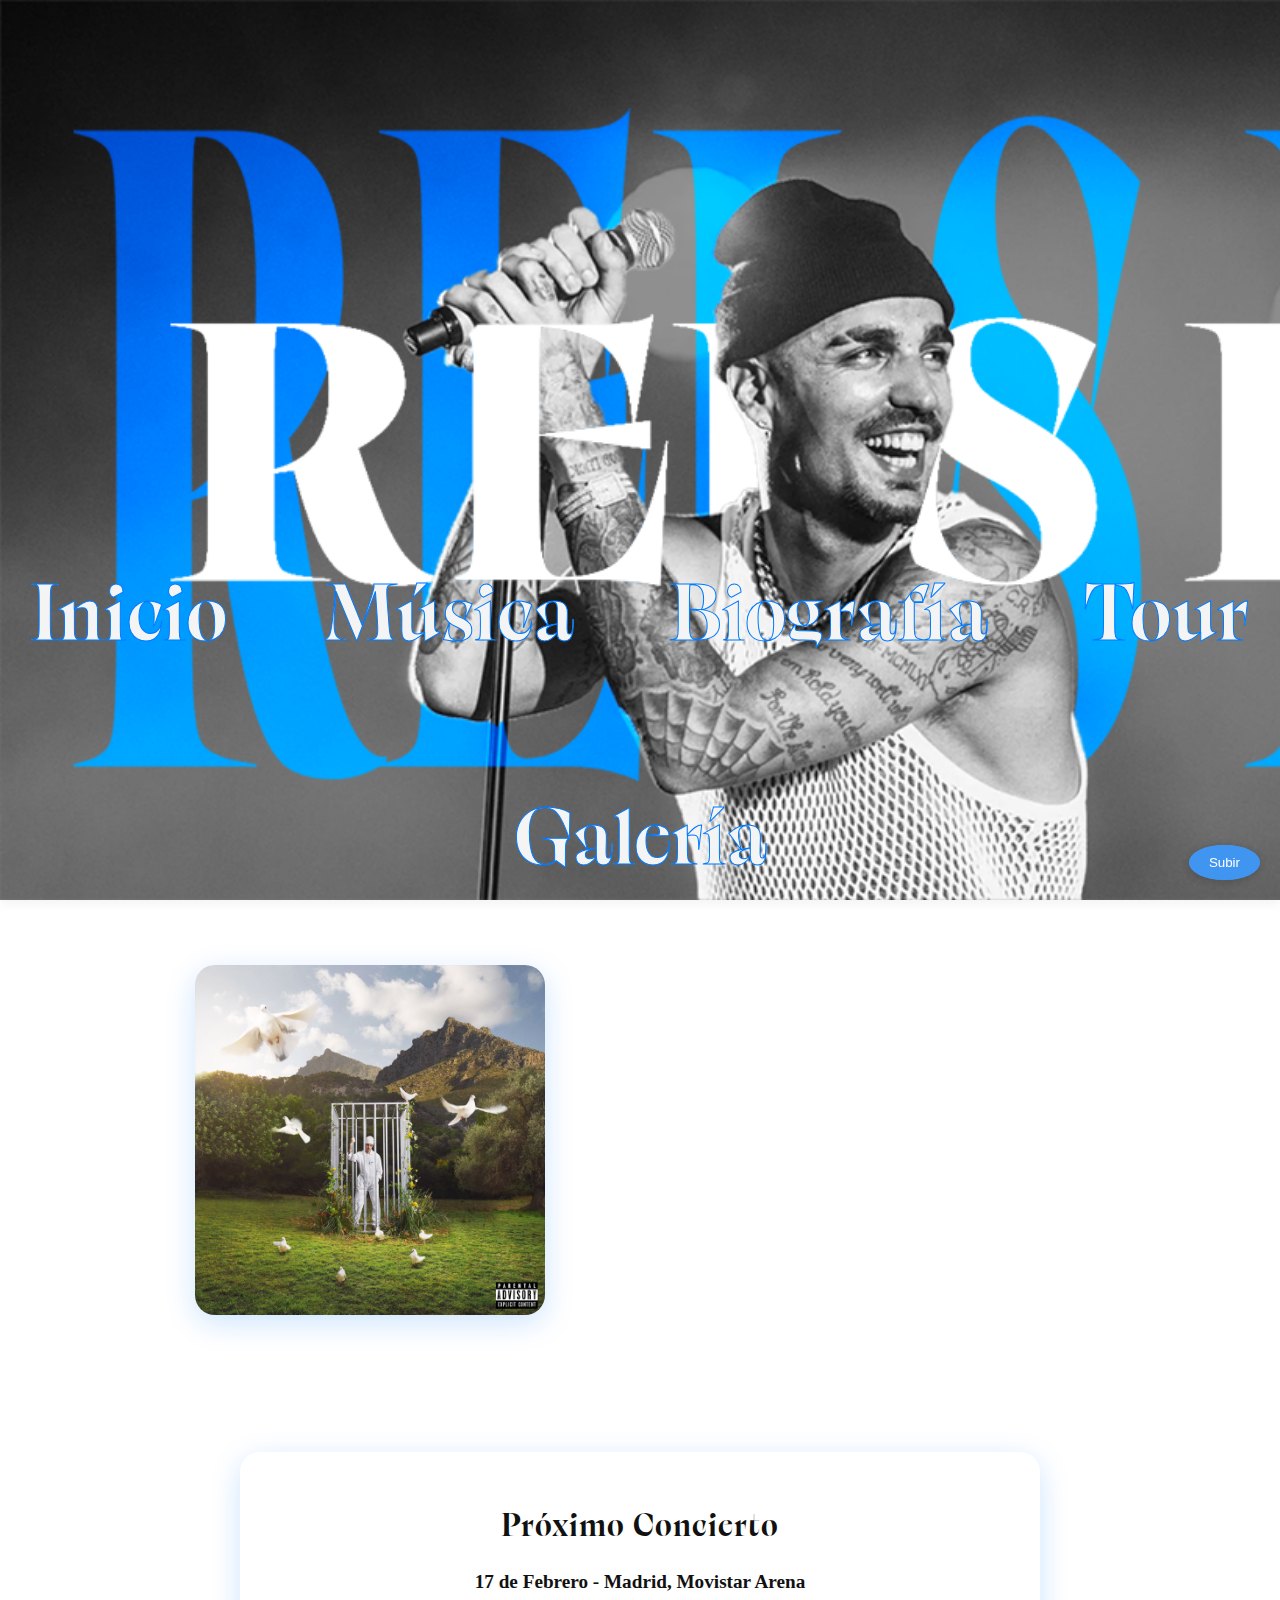
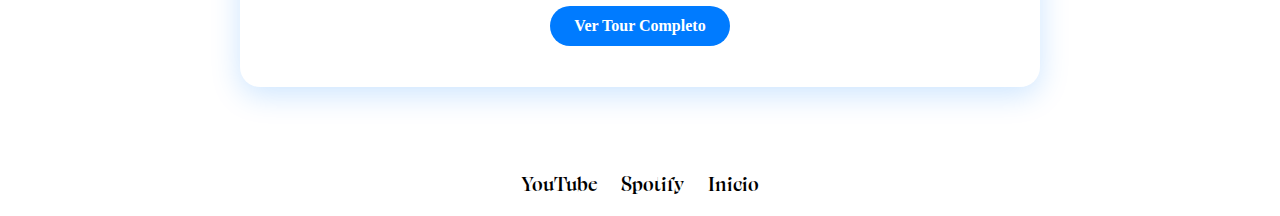
<file: index.html>
<!DOCTYPE html>
<html lang="es">
<head>
  <meta charset="UTF-8" />
  <meta name="viewport" content="width=device-width, initial-scale=1.0" />
  <title>Inicio - Artista Urbano</title>
  <link rel="stylesheet" href="estilos/estilos.css" />
  <script src="javascript/main.js"></script>
</head>
<body>
  <header>
    <nav>
      <ul>
        <li><a href="index.html">Inicio</a></li>
        <li><a href="pages/musica.html">Música</a></li>
        <li><a href="pages/biografia.html">Biografía</a></li>
        <li><a href="pages/tour.html">Tour</a></li>
        <li><a href="pages/galeria.html">Galería</a></li>
      </ul>
    </nav>
  </header>

  <main>
 

    <section class="presentacion">
      <div class="media">
        <img src="image/inicio/disco.jpg" />
      </div>
      <div class="spotify">
        <iframe style="border-radius:12px" src="https://open.spotify.com/embed/album/7kuJ6wtlijDEk2A71qG2q6?utm_source=generator&theme=0" width="100%" height="352" frameBorder="0" allowfullscreen="" allow="autoplay; clipboard-write; encrypted-media; fullscreen; picture-in-picture" loading="lazy"></iframe>
      
      </div>
    </section>
   
       <!-- Próximo concierto -->
       <section class="concierto">
         <h2>Próximo Concierto</h2>
         <div class="evento">
           <p><strong>17 de Febrero</strong> - Madrid, Movistar Arena</p>
           <a href="pages/tour.html" class="btn">Ver Tour Completo</a>
         </div>
       </section>
    </section>
  </main>
  <button id="boton-arriba">Subir</button>
  <button id="boton-arriba">Subir</button>
  <footer>
    <ul>
      <li><a href="https://www.youtube.com/@rels9" target="_blank">YouTube</a></li>
      <li><a href="https://open.spotify.com/intl-es/artist/2IMZYfNi21MGqxopj9fWx8?si=pbKX4NjfTqqFdLNECsuolA" target="_blank">Spotify</a></li>
      <li><a href="index.html">Inicio</a></li>
    </ul>
  </footer>
</body>
</html>
</file>
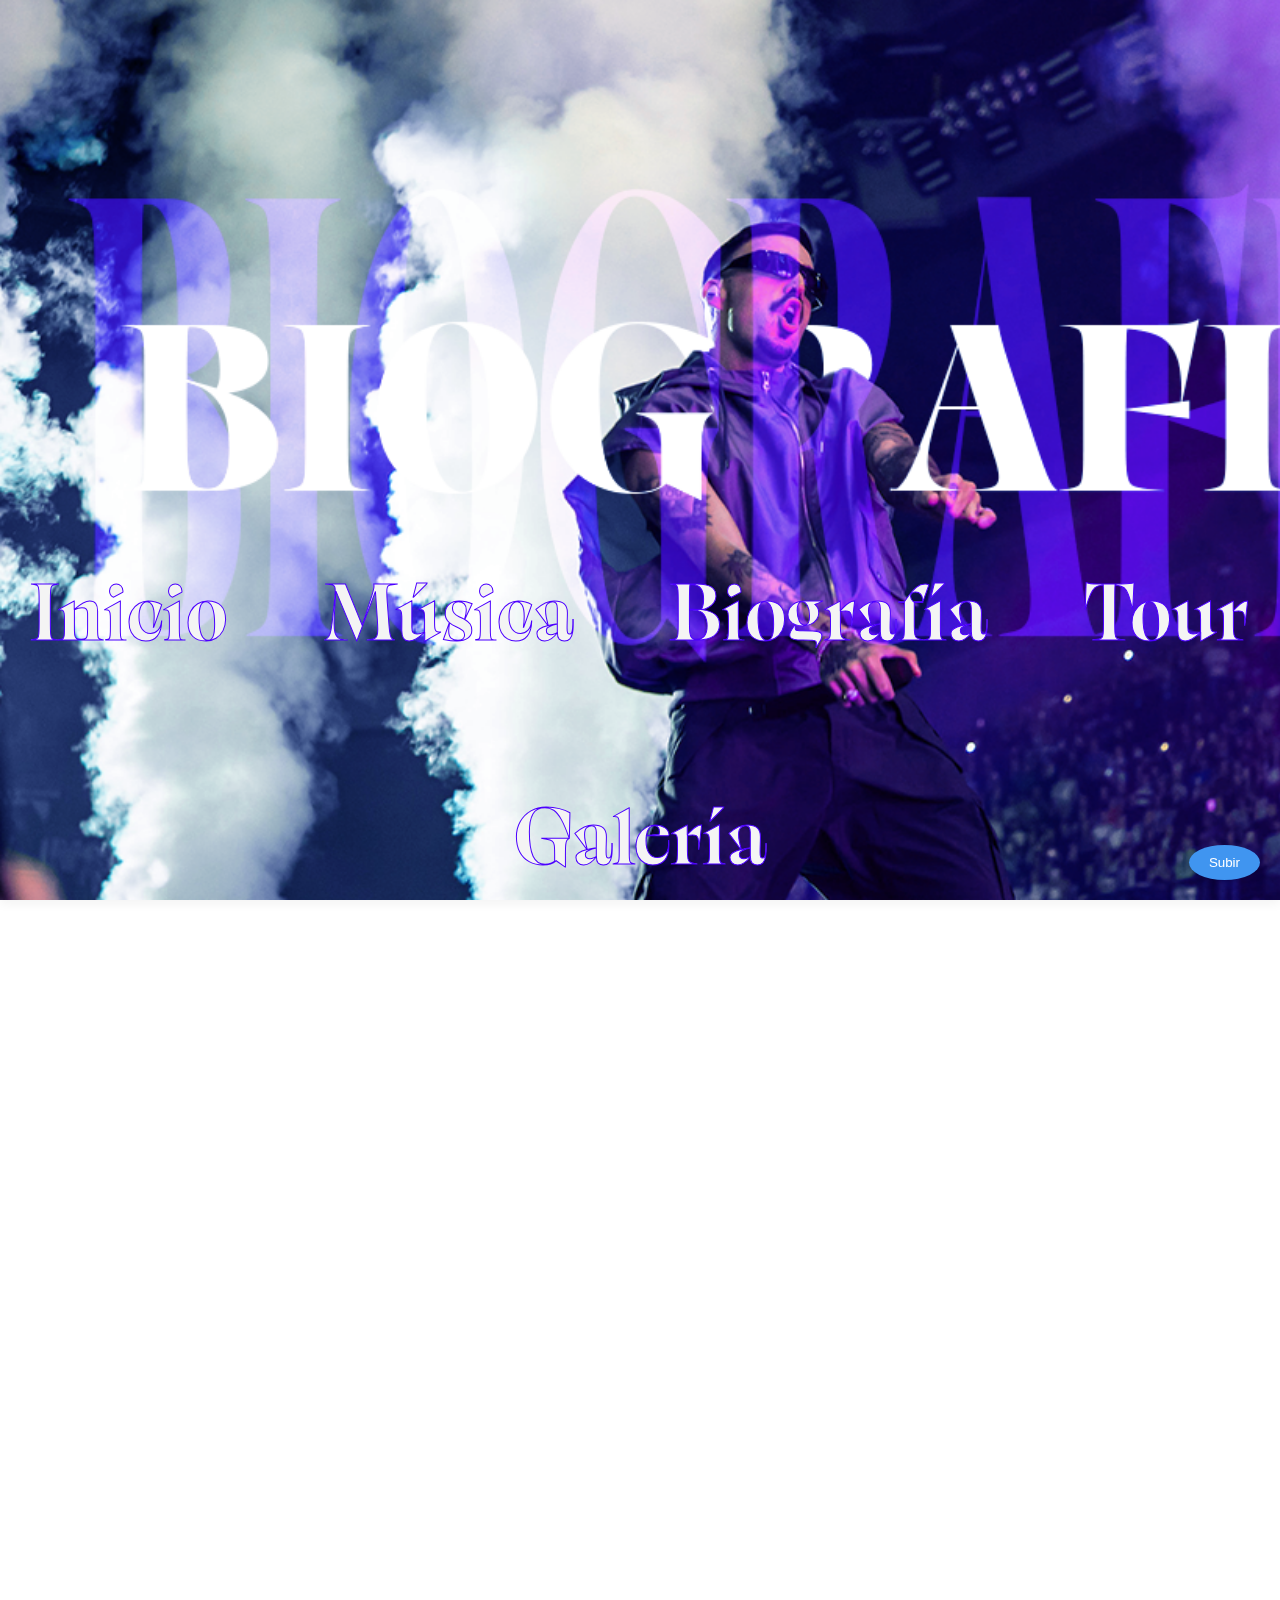
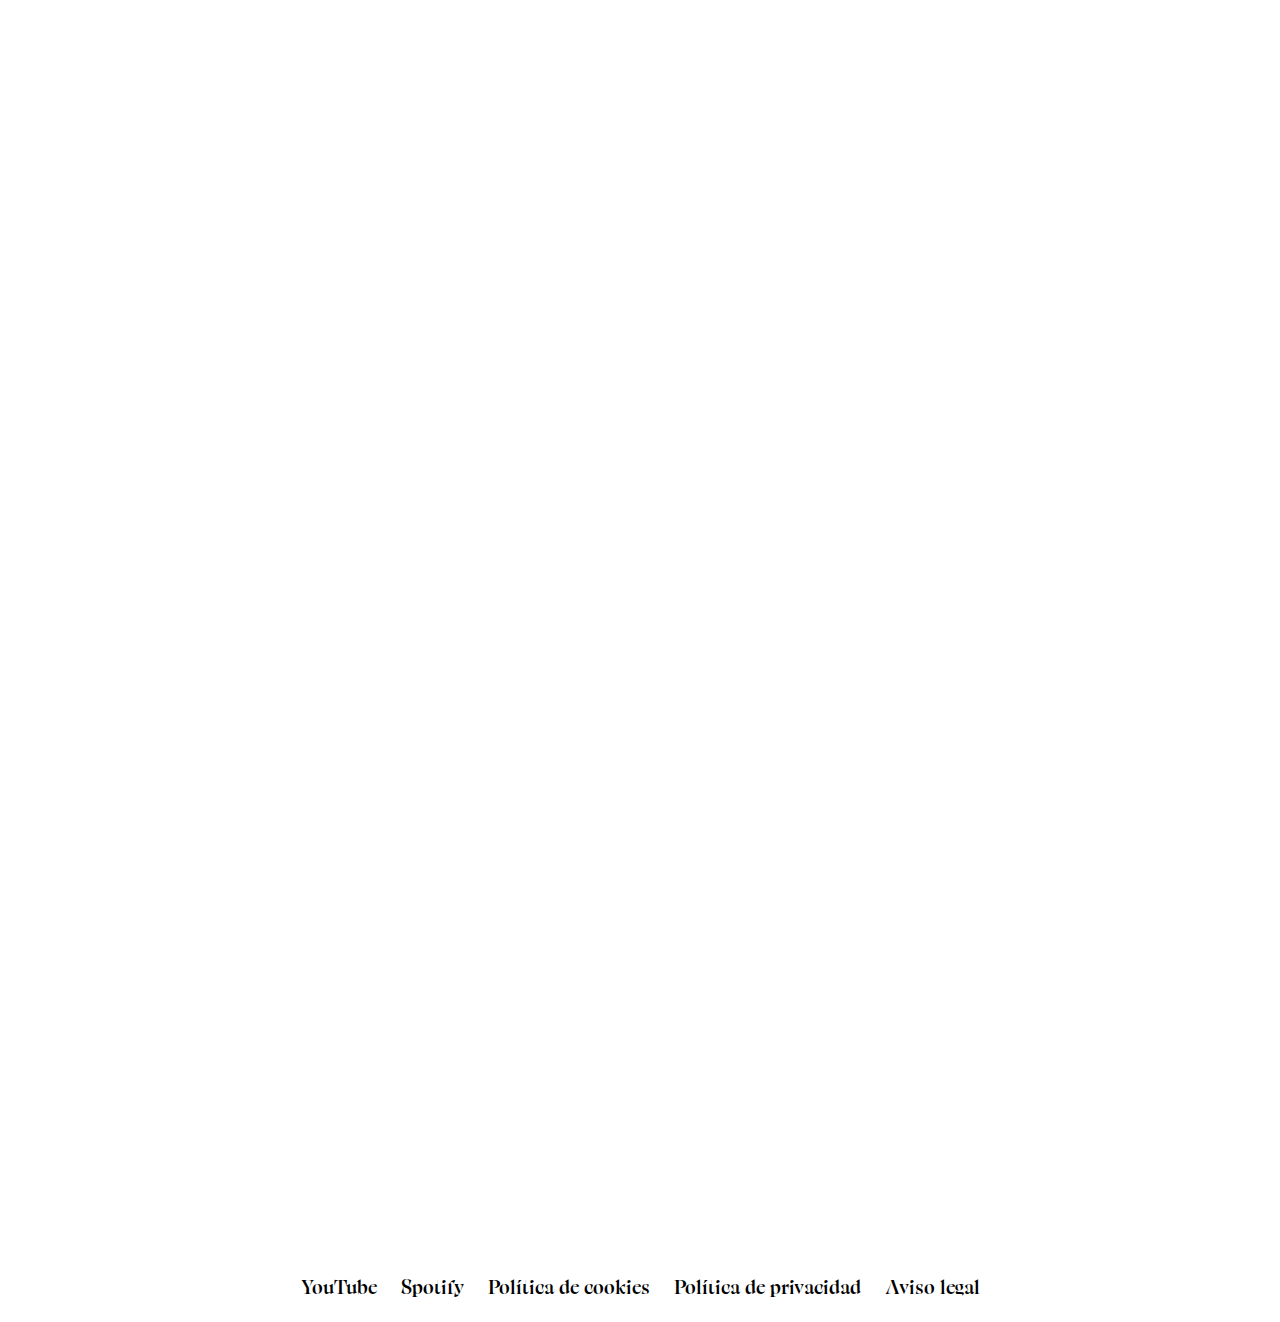
<file: pages/biografia.html>
<!DOCTYPE html>
<html lang="es">
  <head>
    <meta charset="UTF-8" />
    <meta name="viewport" content="width=device-width, initial-scale=1.0" />
    <title>Biografía - Artista Urbano</title>
    <link rel="stylesheet" href="../estilos/estilos.css" />
    <link rel="stylesheet" href="https://unpkg.com/aos@2.3.4/dist/aos.css" />
    <script src="../javascript/main.js"></script>

  </head>
  <body>
    <header id="headerBiografia">
      <nav>
        <div class="menu-toggle" id="menu-toggle">
          <div class="bar"></div>
          <div class="bar"></div>
          <div class="bar"></div>
        </div>
        <ul id="menu">
          <li><a href="index.html">Inicio</a></li>
          <li><a href="musica.html">Música</a></li>
          <li><a href="biografia.html">Biografía</a></li>
          <li><a href="tour.html">Tour</a></li>
          <li><a href="galeria.html">Galería</a></li>
        </ul>
      </nav>
    </header>

    <main id="mainBiografia" >
      <section class="biografia" data-aos="fade-up">
        <div class="texto" >
          <h2>Nostalgia en clave Flakk</h2>
          <p>
            Daniel Heredia Vidal, conocido artísticamente como Rels B
          </p>
       
        </div>
        <div class="imagen">
          <img src="../image/biografia/5.webp" alt="Foto del artista" />
        </div>
      </section>
      
      <section class="texto2" data-aos="fade-up">
        <p>
          Cantante, compositor y productor originario de Palma de Mallorca, nacido el 18 de octubre de 1993. Con una trayectoria marcada por la autenticidad y el talento, se ha consolidado como una de las figuras más influyentes del rap y hip hop español, con un impacto que trasciende fronteras y se hace sentir en toda Latinoamérica.
        </p>
        <p>
          Rels B es parte fundamental de la nueva generación dorada de la música urbana española, junto a artistas como Rosalía, C. Tangana, Kidd Keo, Nathy Peluso y Bad Gyal. Su estilo único, letras honestas y una estética visual muy cuidada le han valido una base sólida de seguidores, superando los 8 millones en redes sociales y plataformas de streaming.
        </p>
        <p>
          Después de dar sus primeros pasos en la industria como productor, en 2014 lanzó su primer EP "Change Or Die", marcando el inicio de su carrera como solista. Un año más tarde, volvió con "Player Hater", EP que incluyó temas como "Don't Tell My Mama" y "Big Plan$", y con el que comenzó a generar millones de reproducciones en YouTube. Ese mismo año, el videoclip de "Mary Jane" lo posicionó como una promesa sólida del género.
        </p>
      </section>
     
      <div class="imagenes" data-aos="fade-up">
        <img src="../image/biografia/1.webp" alt="Foto del artista" />
        <img src="../image/biografia/4.webp" alt="Foto del artista" />
        <img src="../image/biografia/3.webp" alt="Foto del artista" />
      </div>
      
      <div class="titular" data-aos="fade-up">
        <h2>Con "Skinny Flakkkkkkk" y "Tienes El Don", Rels B consolidó su estilo.</h2>
      </div>
      <section class="texto2" data-aos="fade-up">
        <p>
          En 2016, Rels B siguió conquistando oídos y miradas con los audiovisuales de "Skinny Flakkkkkkk" y "Tienes El Don", además de lanzar éxitos como "Low Cost", "Really On" y "Vamos a mirarnos". Ese año también publicó su primer álbum "Boys Don’t Cry", reafirmando su madurez musical.
        </p>
        <p>
          A lo largo de 2017 y 2018, su evolución se reflejó en temas como "Nueva Generación", "A Solas", "Libres" y "Rock & Roll", además de sencillos como "King Flakk", "Lejos de ti" y "Buenos genes".
        </p>
        <p>
          En 2019, lanza su primer disco oficial "Happy Birthday Flakko", al que seguirían otros proyectos importantes como "La isla LP" (2020), donde colabora con artistas como Nathy Peluso, Duki y Alemán. En 2022, vuelve con fuerza con "Smile Bix :", un álbum en el que participan Khea, Eladio Carrión y Polimá Westcoast.
        </p>
      </section>

      <section class="biografia" data-aos="fade-up">

        <div class="texto" >
          <h2>"AfroLova’: A New Star en Vivo – La Reinventiva Musical de Rels B"</h2>
       
        </div>
        <div class="imagen">
          <img src="../image/biografia/6.webp" alt="Foto del artista" />
        </div>
      </section>

      <section class="texto2" data-aos="fade-up">
        <p>
          El 2023 fue un año especialmente activo para Rels B. Lanzó colaboraciones con Nicki Nicole ("¿Qué les pasa conmigo?"), Aitana ("Miamor") y Kenia OS ("Por dentro"), además de presentar su cuarto álbum de estudio "AfroLova’23".
        </p>
        <p>
          En 2024, Rels B continúa su expansión artística con temas como "Ni 1 complejo", el álbum experimental "A New Star (1993)", y lanzamientos como "Balearico", "Te regalo" y el EP "Nostalgia", con el que cierra el año reafirmando su versatilidad y compromiso con la música que nace desde el corazón.
        </p>
    </main>
    <button id="boton-arriba">Subir</button>
    <footer>
      <ul>
        <li><a href="https://www.youtube.com/@rels9" target="_blank">YouTube</a></li>
        <li><a href="https://open.spotify.com/intl-es/artist/2IMZYfNi21MGqxopj9fWx8?si=pbKX4NjfTqqFdLNECsuolA" target="_blank">Spotify</a></li>
        <li><a href="cookies.html">Política de cookies</a></li>
        <li><a href="privacidad.html">Política de privacidad</a></li>
        <li><a href="legal.html">Aviso legal</a></li>
      </ul>
    </footer>

  </body>
</html>
</file>
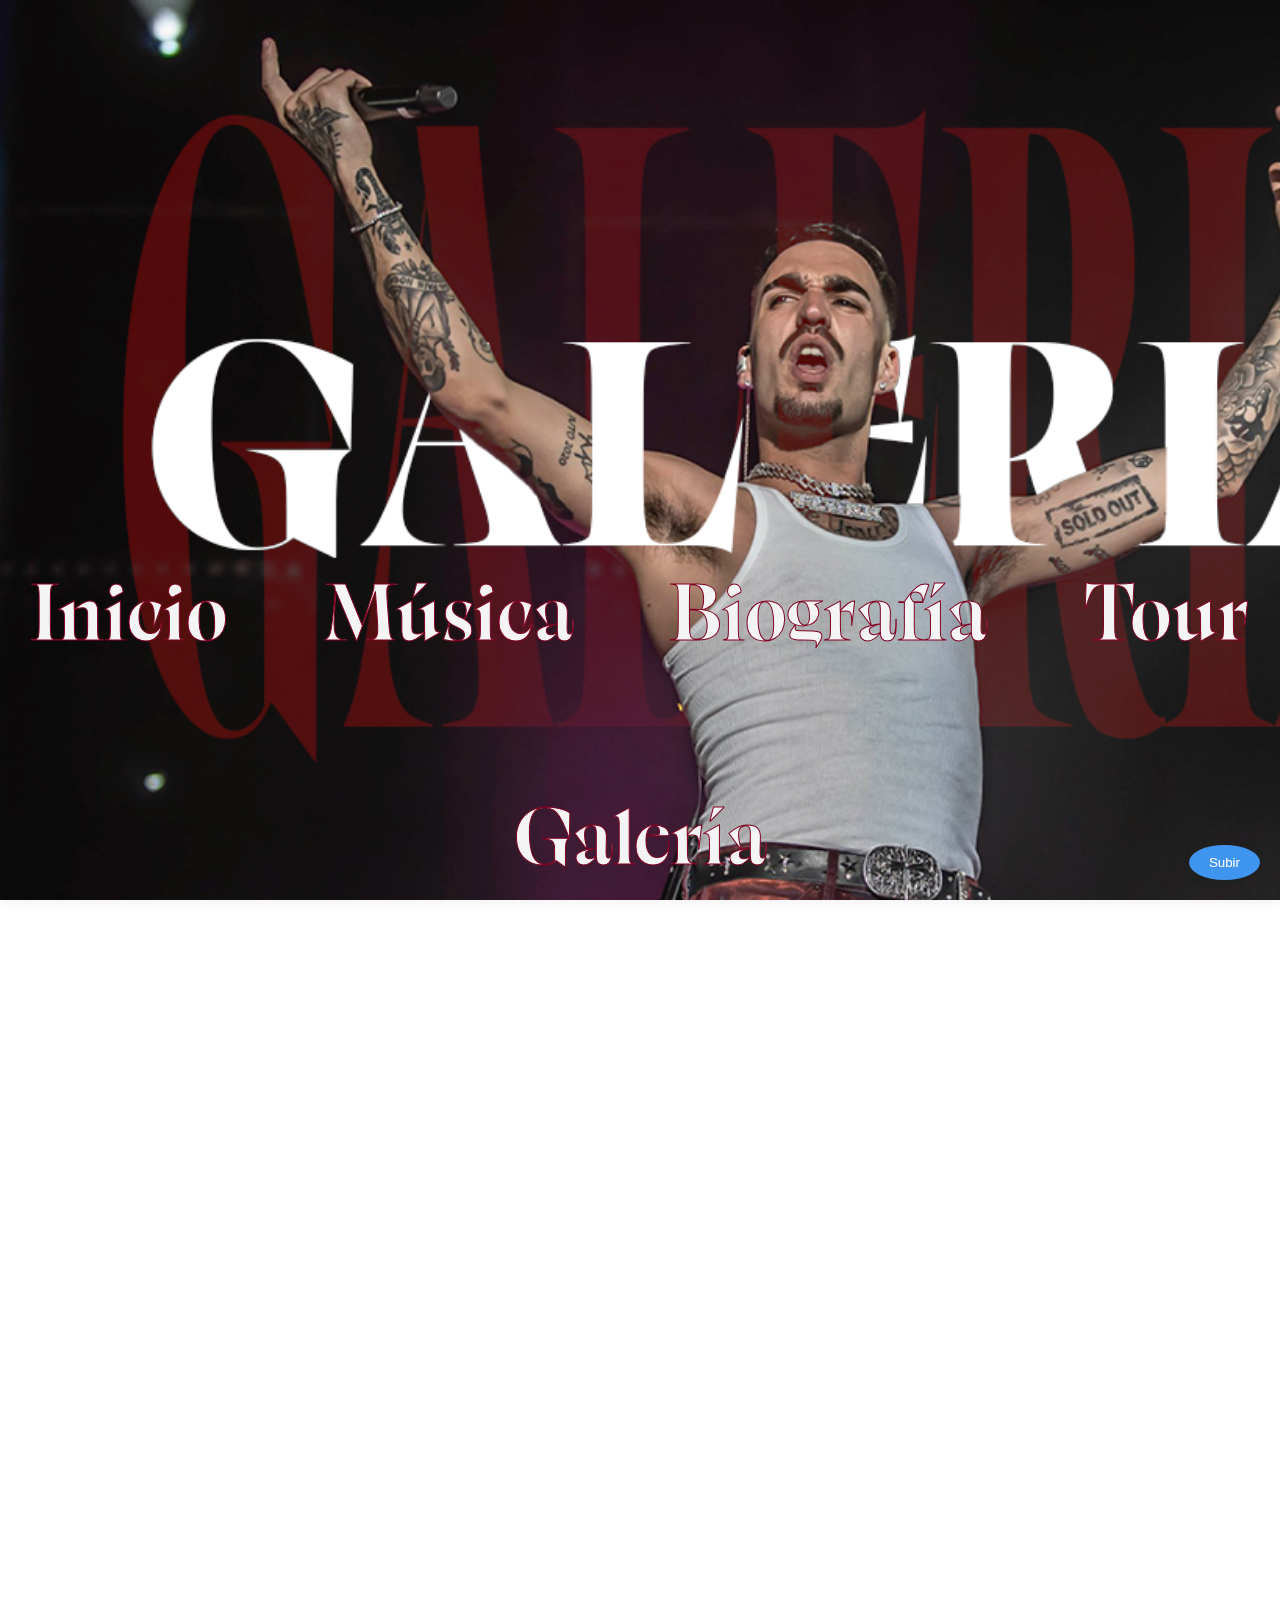
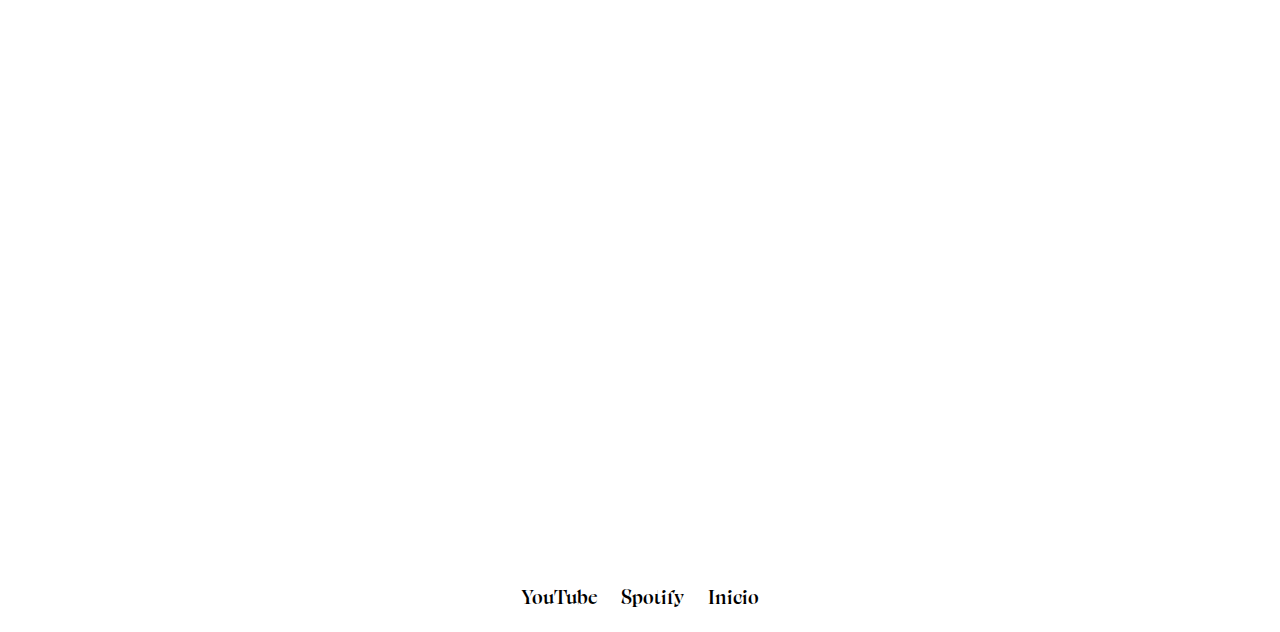
<file: pages/conciertomadrid.html>
<!DOCTYPE html>
<html lang="es">
<head>
  <meta charset="UTF-8" />
  <meta name="viewport" content="width=device-width, initial-scale=1.0" />
  <title>Galería - Artista Urbano</title>
  <link rel="stylesheet" href="../estilos/estilos.css" />
  <script src="../javascript/main.js"></script>
</head>
<body>
  <header id="headerGaleria">
    <nav>
      <ul>
        <li><a href="../index.html">Inicio</a></li>
        <li><a href="musica.html">Música</a></li>
        <li><a href="biografia.html">Biografía</a></li>
        <li><a href="tour.html">Tour</a></li>
        <li><a href="galeria.html">Galería</a></li>
      </ul>
    </nav>
  </header>

  <main id="mainGaleria">

    <section class="galeria" data-aos="fade-up">
      <div class="menu-fotos">
        <a href="conciertomadrid.html">Concierto Madrid</a>
        <a href="#">Concierto Barcelona</a>
        <a href="#">Concierto Málaga</a>
      </div>
    </section>

    <div class="fotos-galeria-madrid" data-aos="fade-up">
        <img src="../image/galeria/concierto madrid/1.png" />
        <img src="../image/galeria/concierto madrid/2.png" />
        <img src="../image/galeria/concierto madrid/3.png" />
        <img src="../image/galeria/concierto madrid/4.png" />
    </div>
    <div class="fotos-galeria-madrid" data-aos="fade-up">
        <img src="../image/galeria/concierto madrid/5.png" />
        <img src="../image/galeria/concierto madrid/6.png" />
        <img src="../image/galeria/concierto madrid/7.png" />
        <img src="../image/galeria/concierto madrid/8.png" />
    </div>
    <div class="fotos-galeria-madrid" data-aos="fade-up">
        <img src="../image/galeria/concierto madrid/9.png" />
        <img src="../image/galeria/concierto madrid/10.png" />
        <img src="../image/galeria/concierto madrid/11.png" />
        <img src="../image/galeria/concierto madrid/12.png" />
    </div>
        
  </main>
  <button id="boton-arriba">Subir</button>
  <footer>
    <ul>
      <li><a href="https://www.youtube.com/@rels9" target="_blank">YouTube</a></li>
      <li><a href="https://open.spotify.com/intl-es/artist/2IMZYfNi21MGqxopj9fWx8?si=pbKX4NjfTqqFdLNECsuolA" target="_blank">Spotify</a></li>
      <li><a href="index.html">Inicio</a></li>
    </ul>
  </footer>
</body>
</html>
</file>
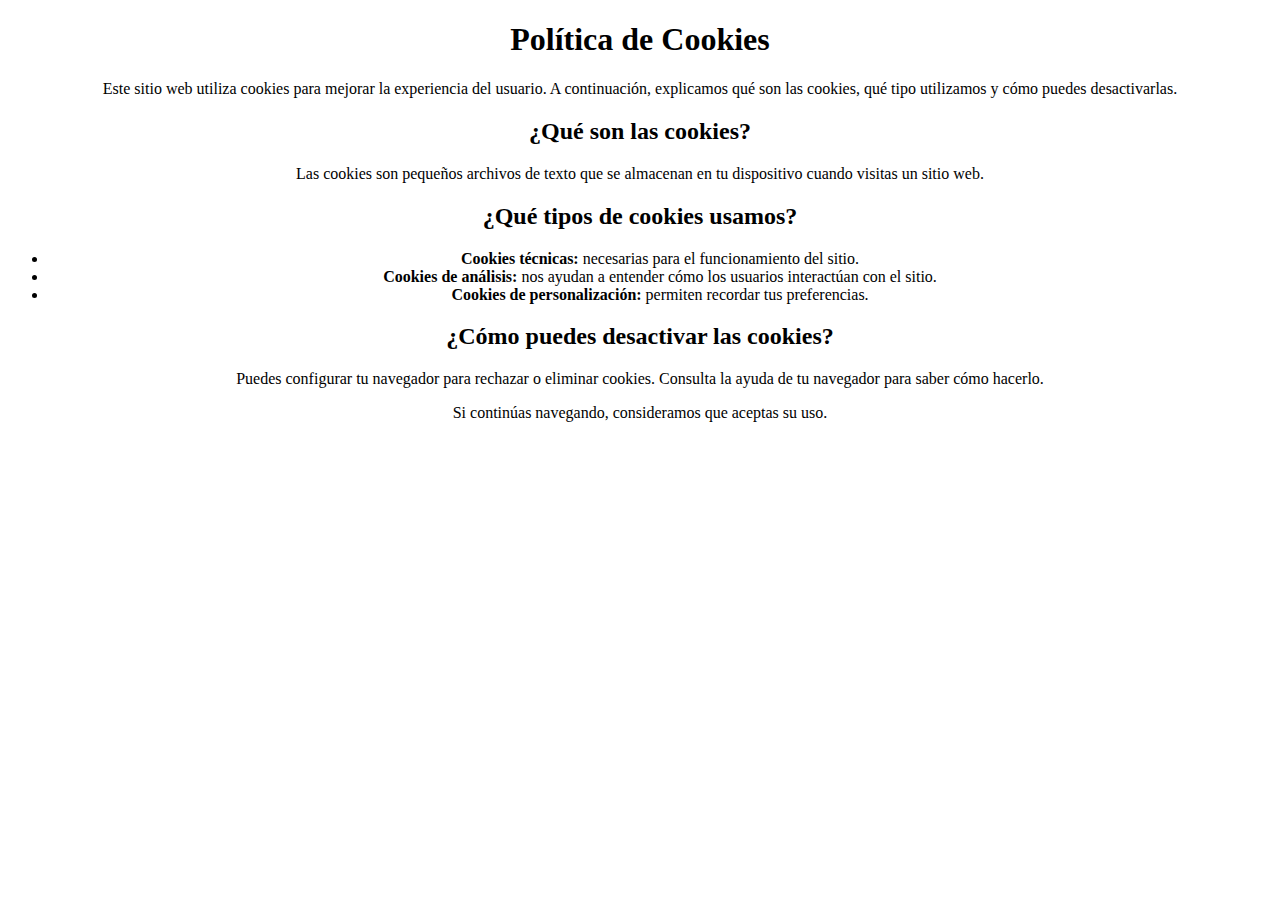
<file: pages/cookies.html>
<!DOCTYPE html>
<html lang="es">
<head>
    <meta charset="UTF-8">
    <title>Política de Cookies</title>
</head>
<body>
    <center>

        <h1>Política de Cookies</h1>
        <p>Este sitio web utiliza cookies para mejorar la experiencia del usuario. A continuación, explicamos qué son las cookies, qué tipo utilizamos y cómo puedes desactivarlas.</p>
        
        <h2>¿Qué son las cookies?</h2>
        <p>Las cookies son pequeños archivos de texto que se almacenan en tu dispositivo cuando visitas un sitio web.</p>
        
        <h2>¿Qué tipos de cookies usamos?</h2>
        <ul>
            <li><strong>Cookies técnicas:</strong> necesarias para el funcionamiento del sitio.</li>
            <li><strong>Cookies de análisis:</strong> nos ayudan a entender cómo los usuarios interactúan con el sitio.</li>
            <li><strong>Cookies de personalización:</strong> permiten recordar tus preferencias.</li>
        </ul>
        
        <h2>¿Cómo puedes desactivar las cookies?</h2>
        <p>Puedes configurar tu navegador para rechazar o eliminar cookies. Consulta la ayuda de tu navegador para saber cómo hacerlo.</p>
        
        <p>Si continúas navegando, consideramos que aceptas su uso.</p>
    </center>
</body>
</html>
</file>
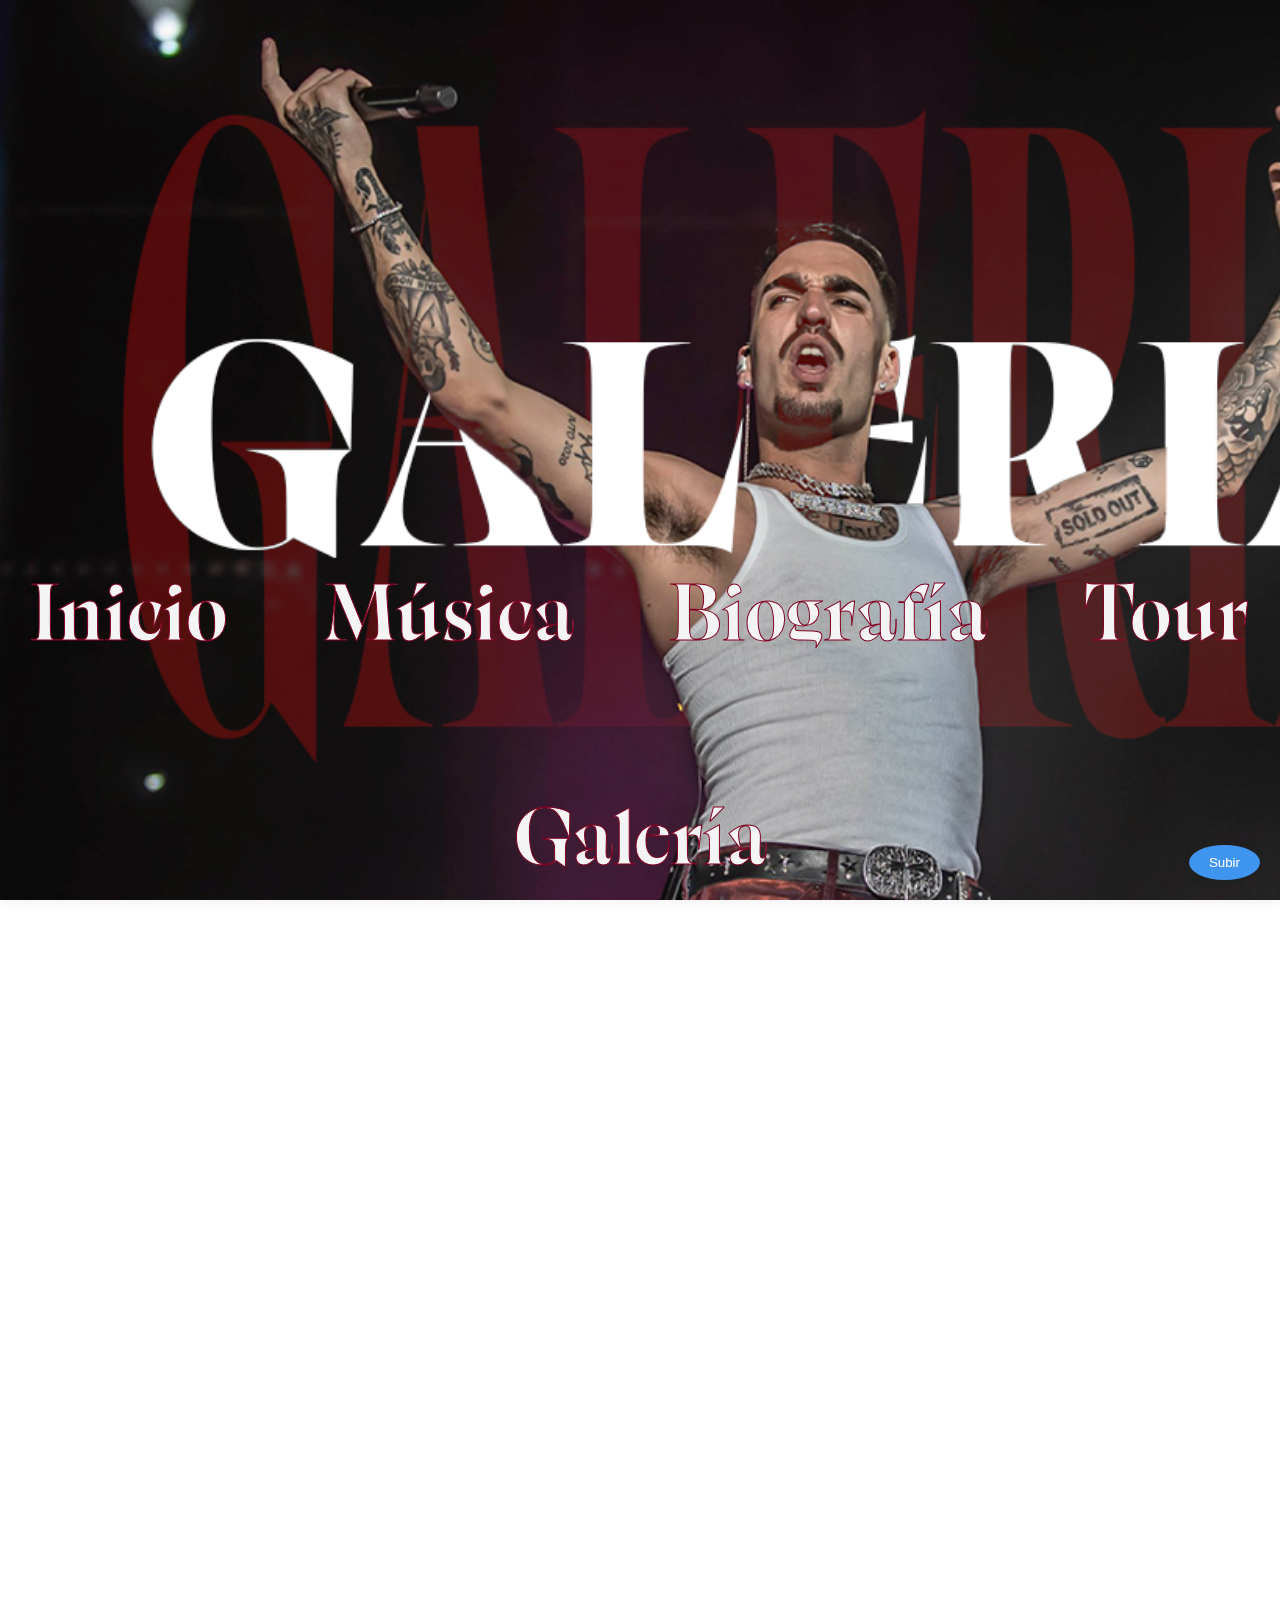
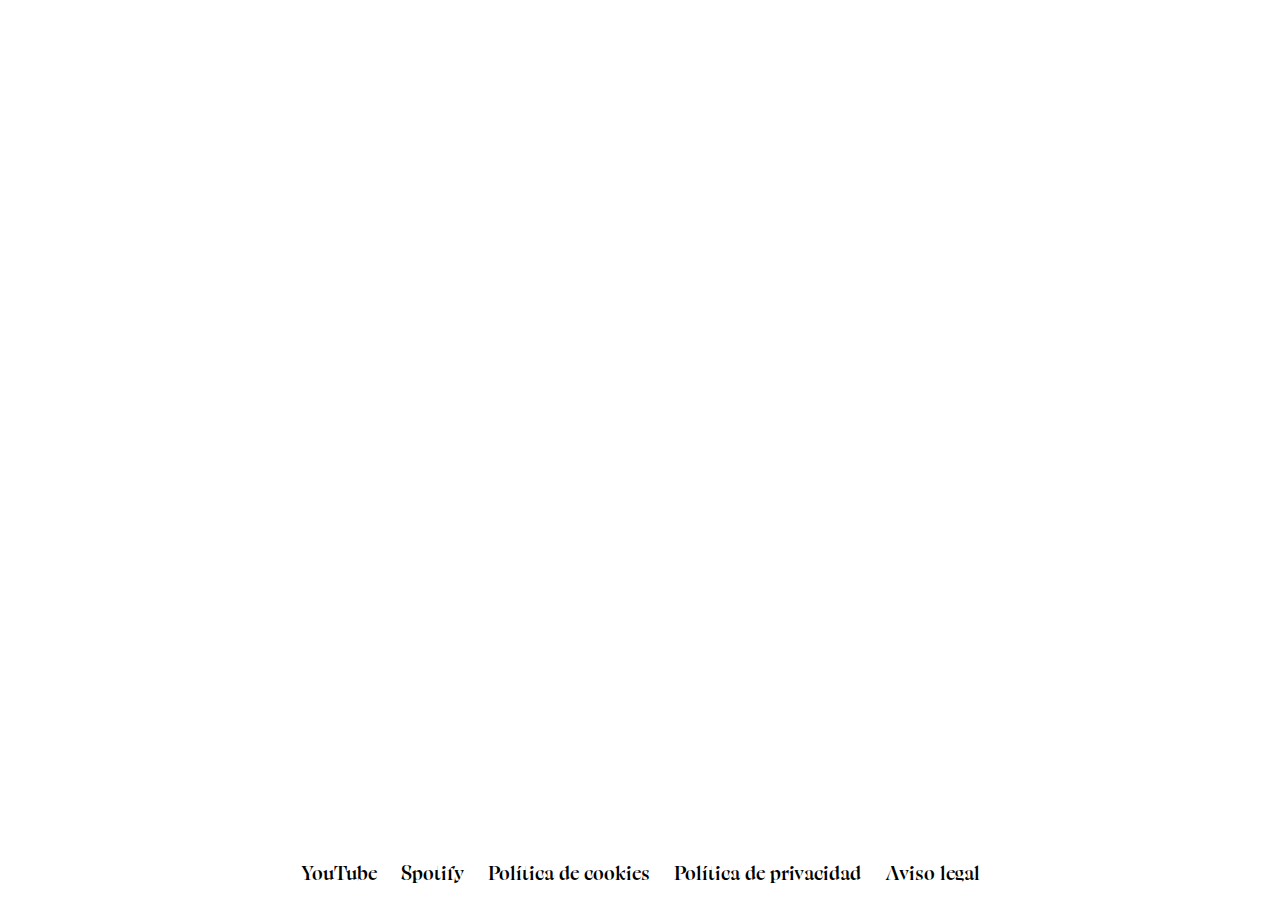
<file: pages/galeria.html>
<!DOCTYPE html>
<html lang="es">
<head>
  <meta charset="UTF-8" />
  <meta name="viewport" content="width=device-width, initial-scale=1.0" />
  <title>Galería - Artista Urbano</title>
  <link rel="stylesheet" href="../estilos/estilos.css" />
  <script src="../javascript/main.js"></script>
</head>
<body>
  <header id="headerGaleria">
    <nav>
      <ul>
        <li><a href="../index.html">Inicio</a></li>
        <li><a href="musica.html">Música</a></li>
        <li><a href="biografia.html">Biografía</a></li>
        <li><a href="tour.html">Tour</a></li>
        <li><a href="galeria.html">Galería</a></li>
      </ul>
    </nav>
  </header>

  <main id="mainGaleria">

    <section class="galeria" data-aos="fade-up">
      <div class="menu-fotos">
        <a href="conciertomadrid.html">Concierto Madrid</a>
        <a href="#">Concierto Barcelona</a>
        <a href="#">Concierto Málaga</a>
      </div>
    </section>

      <div class="fotos-galeria" data-aos="fade-up">
        <img src="../image/galeria/1.png" alt="1" />
        <img src="../image/galeria/2.png" alt="1" />
        <img src="../image/galeria/3.png" alt="1" />
        <img src="../image/galeria/4.png" alt="1" />
        <img src="../image/galeria/5.png" alt="1" />
        
        
      </div>
      <div class="fotos-galeria" data-aos="fade-up">
      
        <img src="../image/galeria/6.png" alt="1" />
        <img src="../image/galeria/7.png" alt="1" />
        <img src="../image/galeria/8.png" alt="1" />
        <img src="../image/galeria/9.png" alt="1" />
        <img src="../image/galeria/10.png" alt="1" />
       
        
      </div>
      <div class="fotos-galeria" data-aos="fade-up">
        <img src="../image/galeria/11.png" alt="1" />
        <img src="../image/galeria/13.png" alt="1" />
        <img src="../image/galeria/14.png" alt="1" />
        <img src="../image/galeria/15.png" alt="1" />
        <img src="../image/galeria/16.png" alt="1" />
        
      </div>
      <div class="fotos-galeria" data-aos="fade-up">
        <img src="../image/galeria/17.png" alt="1" />
        <img src="../image/galeria/18.png" alt="1" />
        <img src="../image/galeria/19.png" alt="1" />
        <img src="../image/galeria/20.png" alt="1" />
        <img src="../image/galeria/21.png" alt="1" />
        
      </div>
  </main>
  <button id="boton-arriba">Subir</button>
  <footer>
    <ul>
      <li><a href="https://www.youtube.com/@rels9" target="_blank">YouTube</a></li>
      <li><a href="https://open.spotify.com/intl-es/artist/2IMZYfNi21MGqxopj9fWx8?si=pbKX4NjfTqqFdLNECsuolA" target="_blank">Spotify</a></li>
      <li><a href="cookies.html">Política de cookies</a></li>
        <li><a href="privacidad.html">Política de privacidad</a></li>
        <li><a href="legal.html">Aviso legal</a></li>
    </ul>
  </footer>
</body>
</html>
</file>
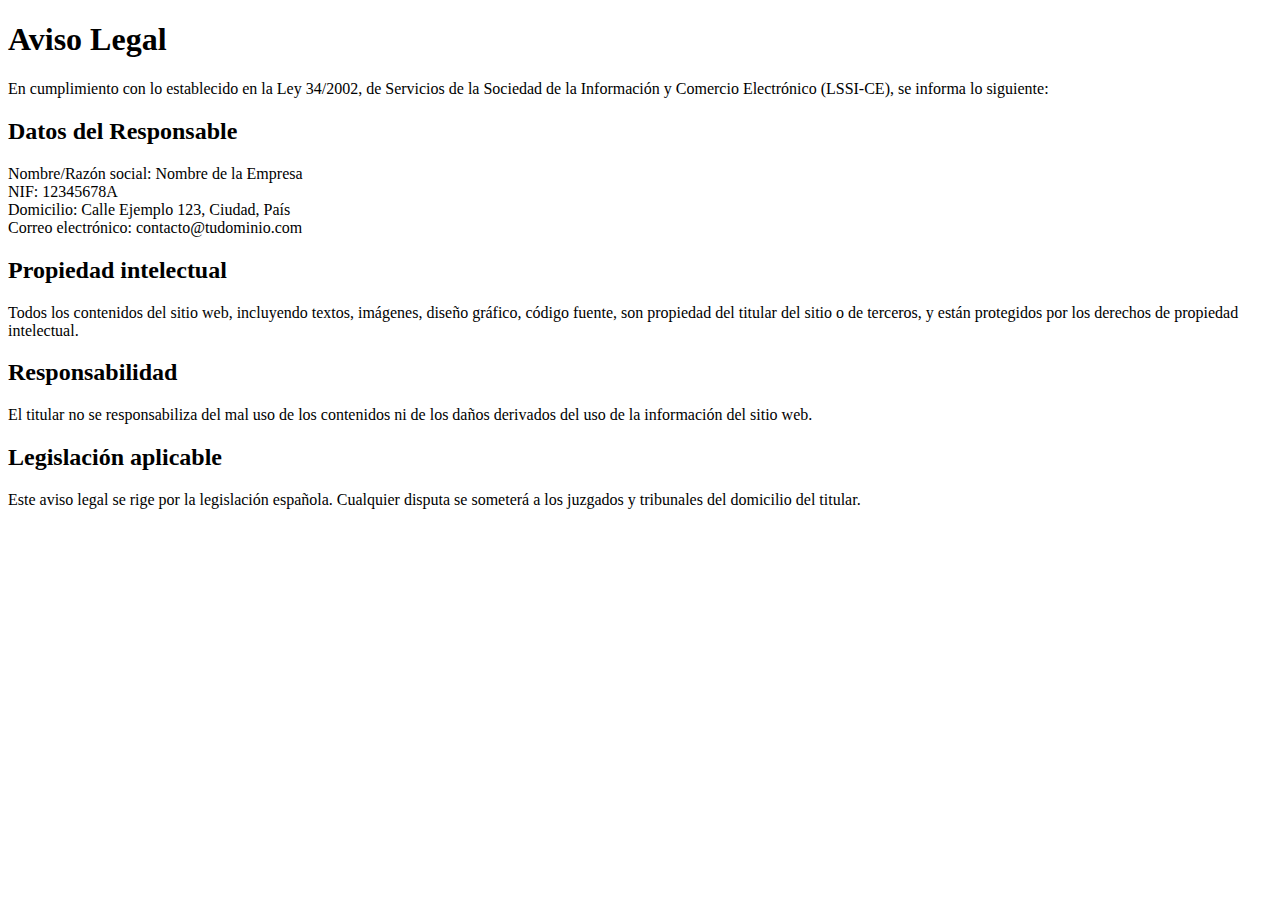
<file: pages/legal.html>
<!DOCTYPE html>
<html lang="es">
<head>
    <meta charset="UTF-8">
    <title>Aviso Legal</title>
</head>
<body>
    <h1>Aviso Legal</h1>
    <p>En cumplimiento con lo establecido en la Ley 34/2002, de Servicios de la Sociedad de la Información y Comercio Electrónico (LSSI-CE), se informa lo siguiente:</p>

    <h2>Datos del Responsable</h2>
    <p>
        Nombre/Razón social: Nombre de la Empresa<br>
        NIF: 12345678A<br>
        Domicilio: Calle Ejemplo 123, Ciudad, País<br>
        Correo electrónico: contacto@tudominio.com
    </p>

    <h2>Propiedad intelectual</h2>
    <p>Todos los contenidos del sitio web, incluyendo textos, imágenes, diseño gráfico, código fuente, son propiedad del titular del sitio o de terceros, y están protegidos por los derechos de propiedad intelectual.</p>

    <h2>Responsabilidad</h2>
    <p>El titular no se responsabiliza del mal uso de los contenidos ni de los daños derivados del uso de la información del sitio web.</p>

    <h2>Legislación aplicable</h2>
    <p>Este aviso legal se rige por la legislación española. Cualquier disputa se someterá a los juzgados y tribunales del domicilio del titular.</p>
</body>
</html>
</file>
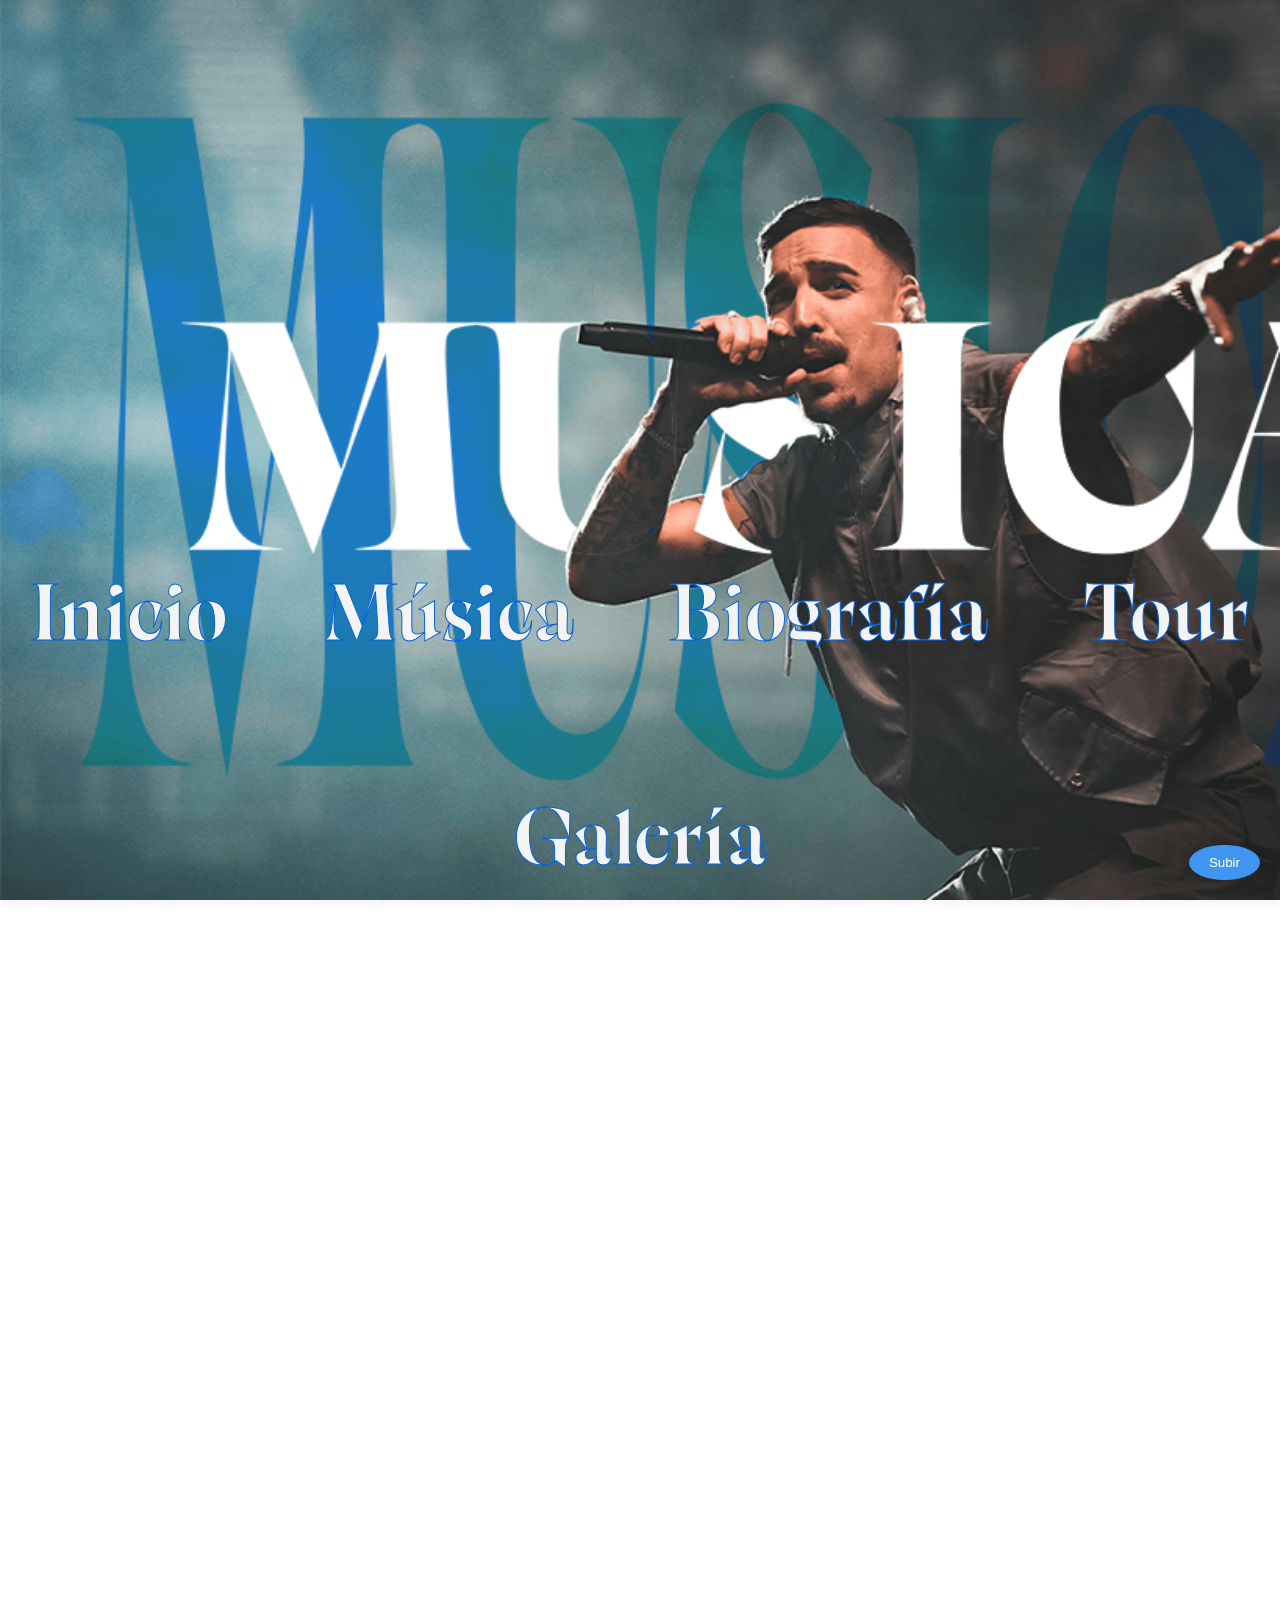
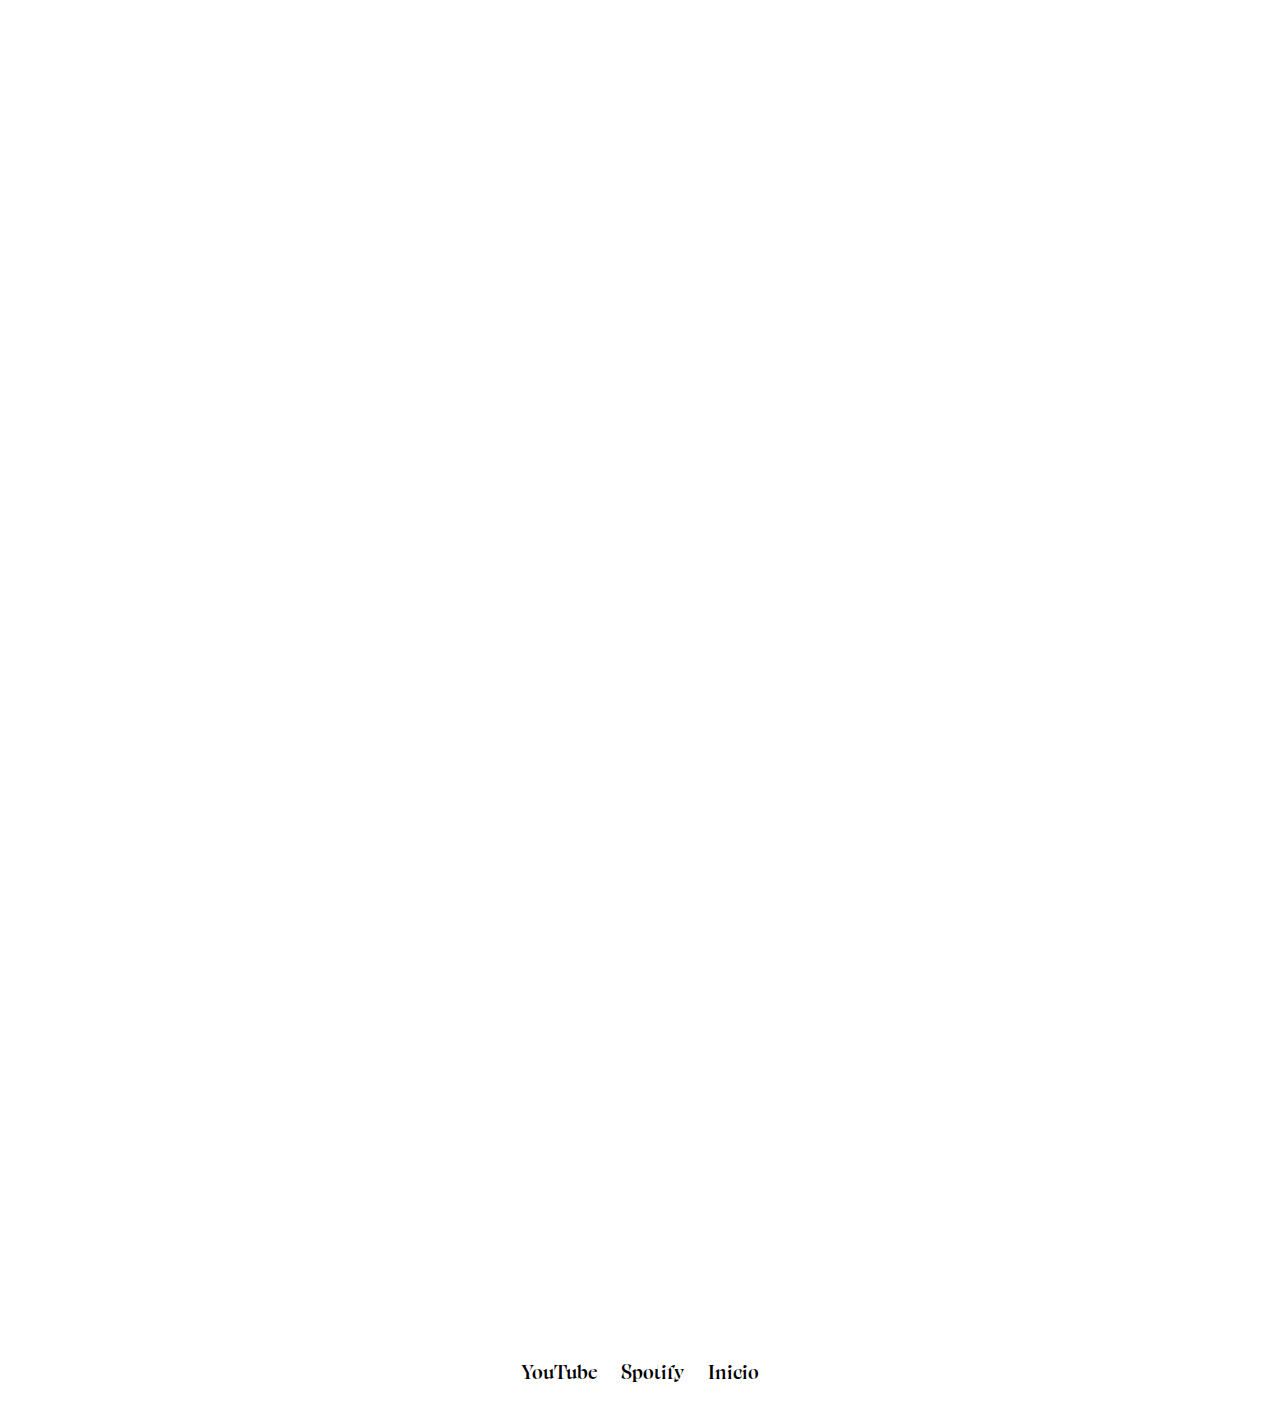
<file: pages/musica.html>
<!DOCTYPE html>
<html lang="es">
<head>
  <meta charset="UTF-8" />
  <meta name="viewport" content="width=device-width, initial-scale=1.0" />
  <title>Música - Artista Urbano</title>
  <link rel="stylesheet" href="../estilos/estilos.css" />
  <script src="../javascript/main.js"></script>
</head>
<body>
  <header id="headerMusica">
    <nav>
      <ul>
        <li><a href="../index.html">Inicio</a></li>
        <li><a href="musica.html">Música</a></li>
        <li><a href="biografia.html">Biografía</a></li>
        <li><a href="tour.html">Tour</a></li>
        <li><a href="galeria.html">Galería</a></li>
      </ul>
    </nav>
  </header>

  <main id="mainMusica">
    <section class="musica" data-aos="fade-up">

      <div class="imagenMusica">
        <a href=""><img src="../image/musica/6.webp" /></a>
      </div>
      <div class="imagenMusica">
        <a href=""><img src="../image/inicio/disco.jpg" /></a>
      </div>
      <div class="imagenMusica">
        <a href="https://open.spotify.com/intl-es/album/5aQdVDQFVq43QFPPdSmUO4?si=zEJTp6yETUyNH8NGnlzCsg" target="_blank" rel="noopener noreferrer">
          <img src="../image/musica/3.webp" alt="Portada del álbum en Spotify" />
        </a>
      </div>
      
      
    </section>

    <section class="discos" data-aos="fade-up">

      <div class="imagenDiscos">
        <a href=""><img src="../image/musica/1.webp" /></a>
      </div>
      <div class="imagenDiscos">
        <a href=""><img src="../image/musica/11.webp" /></a>
      </div>
      <div class="imagenDiscos">
        <a href=""><img src="../image/musica/10.webp" /></a>
      </div>

    </section>

    <section class="discos" data-aos="fade-up">

      <div class="imagenDiscos">
        <a href=""><img src="../image/musica/4.webp" /></a>
      </div>
      <div class="imagenDiscos">
        <a href=""><img src="../image/musica/5.webp" /></a>
      </div>
      <div class="imagenDiscos">
        <a href=""><img src="../image/musica/6.webp" /></a>
      </div>

    </section>

    <section class="discos" data-aos="fade-up">

      <div class="imagenDiscos">
        <a href=""><img src="../image/musica/7.webp" /></a>
      </div>
      <div class="imagenDiscos">
        <a href=""><img src="../image/musica/8.webp" /></a>
      </div>
      <div class="imagenDiscos">
        <a href=""><img src="../image/musica/9.webp" /></a>
      </div>

    </section>
  </main>
  <button id="boton-arriba">Subir</button>
  <footer>
    <ul>
      <li><a href="https://www.youtube.com/@rels9" target="_blank">YouTube</a></li>
      <li><a href="https://open.spotify.com/intl-es/artist/2IMZYfNi21MGqxopj9fWx8?si=pbKX4NjfTqqFdLNECsuolA" target="_blank">Spotify</a></li>
      <li><a href="index.html">Inicio</a></li>
    </ul>
  </footer>
</body>
</html>
</file>
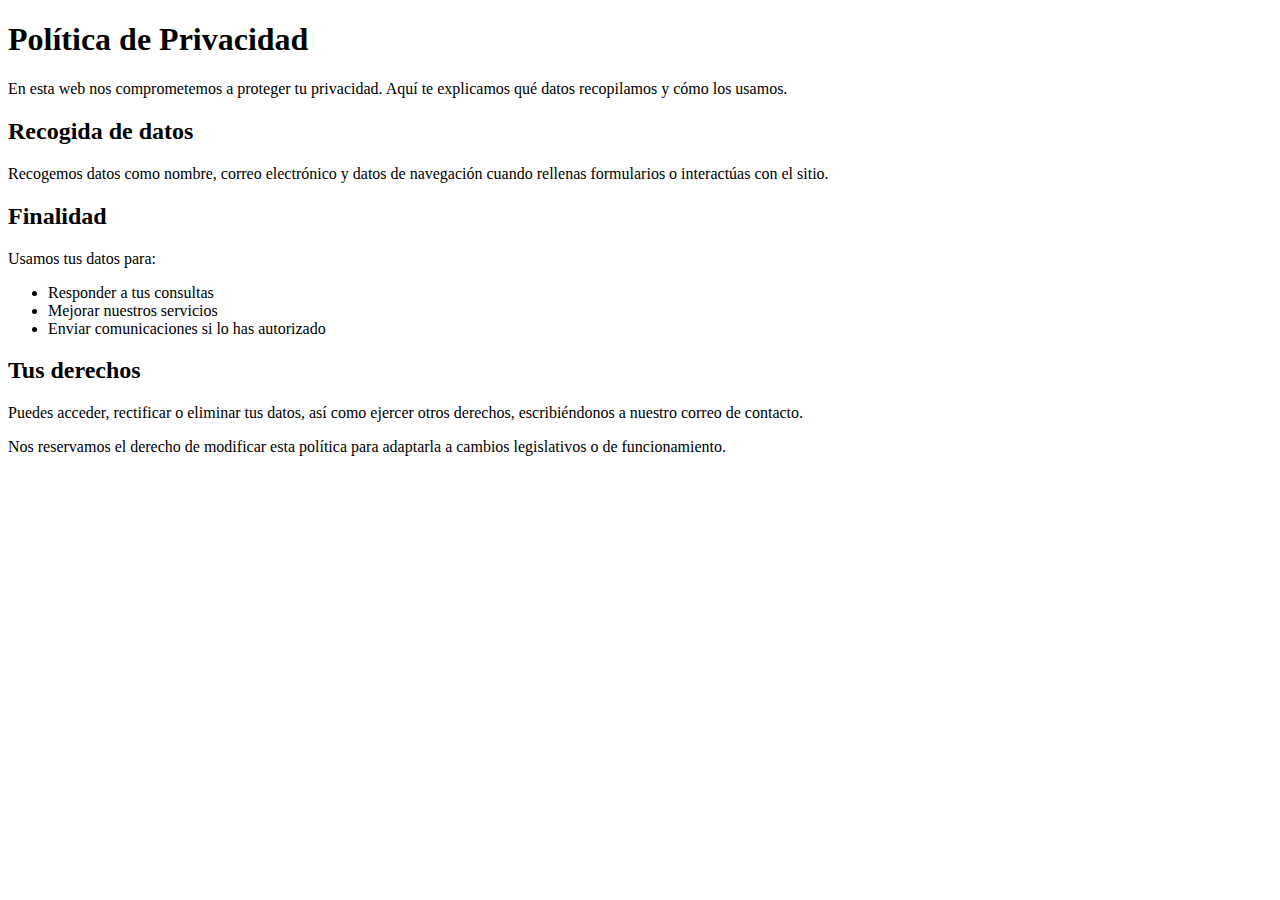
<file: pages/privacidad.html>
<!DOCTYPE html>
<html lang="es">
<head>
    <meta charset="UTF-8">
    <title>Política de Privacidad</title>
</head>
<body>
    <h1>Política de Privacidad</h1>
    <p>En esta web nos comprometemos a proteger tu privacidad. Aquí te explicamos qué datos recopilamos y cómo los usamos.</p>

    <h2>Recogida de datos</h2>
    <p>Recogemos datos como nombre, correo electrónico y datos de navegación cuando rellenas formularios o interactúas con el sitio.</p>

    <h2>Finalidad</h2>
    <p>Usamos tus datos para:</p>
    <ul>
        <li>Responder a tus consultas</li>
        <li>Mejorar nuestros servicios</li>
        <li>Enviar comunicaciones si lo has autorizado</li>
    </ul>

    <h2>Tus derechos</h2>
    <p>Puedes acceder, rectificar o eliminar tus datos, así como ejercer otros derechos, escribiéndonos a nuestro correo de contacto.</p>

    <p>Nos reservamos el derecho de modificar esta política para adaptarla a cambios legislativos o de funcionamiento.</p>
</body>
</html>
</file>
<file: estilos/estilos.css>
/* Carga de la tipografía personalizada */
@font-face {
  font-family: 'MiTipografia';
  src: url('../fonts/Visconte-Regular-TRIAL.ttf') format('truetype');
  font-weight: normal;  
  font-style: normal;   
}

@font-face {
  font-family: 'MiTipografia';
  src: url('../fonts/Visconte-Bold-TRIAL.ttf') format('truetype');
  font-weight: bold;  
  font-style: normal;   
}

@font-face {
  font-family: 'MiTipografia';
  src: url('../fonts/Visconte-Black-TRIAL.ttf') format('truetype');
  font-weight: 900;  
  font-style: normal;   
}

@font-face {
  font-family: 'MiTipografia';
  src: url('../fonts/Visconte-Extrabold-TRIAL.ttf') format('truetype');
  font-weight: 800;  
  font-style: normal;   
}

/* ============================
   RESETEO Y BASE
=============================== */
* {
  margin: 0;
  padding: 0;
  box-sizing: border-box;
}

body {
 
  background-color: #ffffff;
  color: #111111;
  line-height: 1.6;
  overflow-x: hidden;
}

h1, h2, h3 {
  color: #111111; 
  margin-bottom: 1rem;
  letter-spacing: 1px;
  font-family: 'MiTipografia', sans-serif;
}

/* ============================
   HEADER (COMÚN)
=============================== */
header {
  height: 100vh;
  width: 100vw;
  display: flex;
  flex-direction: column;
  justify-content: flex-end; 
  align-items: center; 
  background-color: #0D0D0D;
  background-image: url(../image/HEADER/header1.png);
  background-repeat: no-repeat;
  background-size: cover;
  box-shadow: 0 4px 10px rgba(0,0,0,0.05);
}

header h1 {
  font-size: 2rem;
}

nav ul {
  display: flex;
  justify-content: center;
  align-items: end;
  margin-top: 20px;
  margin-bottom: 0;
  gap: 6rem;
  font-family: 'MiTipografia', sans-serif;
  font-size: 80px;
  list-style: none;
  flex-wrap: wrap;
}

nav ul li a {
  color: #f4f4f4;
  text-decoration: none;
  font-weight: 600;
  -webkit-text-stroke: 1px #007bff;
  transition: color 0.3s, text-shadow 0.3s, box-shadow 0.3s;
  font-family: 'MiTipografia', sans-serif;
}

nav ul li a:hover {
  color: #007bff;
  text-shadow: 0 0 5px #2b8cf3, 0 0 10px #2b8cf3, 0 0 15px #2b8cf3, 0 0 20px #ffffff;
}
/* ============================
   MENÚ HAMBURGUESA
=============================== */
.menu-toggle {
  display: none;
  flex-direction: column;
  cursor: pointer;
  margin-right: 20px;
}

.menu-toggle .bar {
  width: 30px;
  height: 3px;
  background-color: #f4f4f4;
  margin: 5px 0;
  transition: all 0.4s ease;
}

.menu-toggle.active .bar:nth-child(1) {
  transform: rotate(45deg) translate(5px, 5px);
}

.menu-toggle.active .bar:nth-child(2) {
  opacity: 0;
}

.menu-toggle.active .bar:nth-child(3) {
  transform: rotate(-45deg) translate(7px, -6px);
}

/* Responsive */
@media (max-width: 768px) {
  nav {
    flex-direction: column;
    align-items: center;
  }

  nav ul {
    display: none;
    flex-direction: column;
    width: 100%;
    text-align: center;
    margin-top: 20px;
  }

  nav ul.show {
    display: flex;
  }

  .menu-toggle {
    display: flex;
    position: absolute;
    top: 20px;
    right: 20px;
  }
}


/* ============================
   INICIO
=============================== */


.presentacion {
  display: flex;
  justify-content: center;
  align-items: center;
  gap: 40px;
  padding: 4rem 2rem;
  flex-wrap: wrap;
  text-align: center;
}

.presentacion .media img {
  max-width: 350px;
  width: 100%;
  border-radius: 20px;
  box-shadow: 0 8px 30px rgba(0, 123, 255, 0.2);
  transition: transform 0.3s ease;
}

.presentacion .media img:hover {
  transform: scale(1.02);
}

.presentacion .spotify {
  max-width: 500px;
  width: 100%;
}


.concierto {
  max-width: 800px;
  margin: 4rem auto;
  padding: 3rem 2rem;
  border-radius: 20px;
  box-shadow: 0 8px 30px rgba(0, 123, 255, 0.2);
  text-align: center;
}

.concierto h2 {
  font-size: 2rem;
  margin-bottom: 1rem;
  font-family: 'MiTipografia', sans-serif;
}

.concierto .evento p {
  font-size: 1.2rem;
  font-weight: bold;
  color: #111111;
  margin-bottom: 1rem;
}

.btn {
  background-color: #007bff;
  color: white;
  padding: 0.7rem 1.5rem;
  text-decoration: none;
  border-radius: 30px;
  font-weight: bold;
  transition: background-color 0.3s ease;
}

.btn:hover {
  background-color: #0056b3;
}

/* ============================
   MÚSICA
=============================== */
#headerMusica{
  background-image: url(../image/HEADER/header2.png);
}
#headerMusica nav ul li a {
  -webkit-text-stroke: 1px #0562db;
  transition: color 0.3s, text-shadow 0.3s, box-shadow 0.3s;
}

#headerMusica nav ul li a:hover {
  color: #0562db;
  text-shadow: 0 0 5px #116dcf, 0 0 10px #116dcf, 0 0 15px #116dcf, 0 0 20px #ffffff;
}
#mainMusica {
  margin-top: 100px;
  padding-top: 200px;
  padding-bottom: 200px;
  width: 100%;
  padding: 2rem;
  box-sizing: border-box;

}

.musica {
  display: flex;
  flex-wrap: wrap;
  gap: 2rem;
  justify-content: center;
}

.imagenMusica {
  width: 500px;
  text-align: center;
}

.imagenMusica img {
  width: 100%;
  border-radius: 20px;
  box-shadow: 0 8px 30px rgba(0, 123, 255, 0.2);
  transition: transform 0.3s ease;
}

.imagenMusica img:hover {
  transform: scale(1.05);
}

.discos {
  margin-top: 50px;
  display: flex;
  flex-wrap: wrap;
  gap: 200px;
  justify-content: center;
}

.imagenDiscos {
  max-width: 300px;
  text-align: center;
}

.imagenDiscos img {
  width: 100%;
  border-radius: 20px;
  box-shadow: 0 8px 30px rgba(0, 123, 255, 0.2);
  transition: transform 0.3s ease;
}

.imagenDiscos img:hover {
  transform: scale(1.05);
}

/* ============================
   BIOGRAFÍA
=============================== */
#headerBiografia{
  background-image: url(../image/HEADER/header3.png);
}
#headerBiografia nav ul li a {
  -webkit-text-stroke: 1px #4c00ff;
  transition: color 0.3s, text-shadow 0.3s, box-shadow 0.3s;
}

#headerBiografia nav ul li a:hover {
  color: #4c00ff;
  text-shadow: 0 0 5px #6a2cfc, 0 0 10px #6a2cfc, 0 0 15px #6a2cfc, 0 0 20px #ffffff;
}
#mainBiografia {
  margin-top: 100px;
  display: flex;
  flex-direction: column;
  justify-content: center;
  align-items: center;
}

.biografia {
  display: flex;
  flex-direction: row;
  justify-content: center;
  align-items: center;
  gap: 5rem;
  margin-top: 50px;
}

.texto {
  width: 500px;
  font-size: medium;
}

.texto h2 {
  font-size: 5rem;
  line-height: 1.3;
}

.texto p {
  font-size: 50px;
}

.biografia .imagen img {
  width: 100%;
  max-width: 400px;
  border-radius: 12px;
  box-shadow: 0 4px 20px rgba(0,0,0,0.1);
}

.texto2 {
  margin-top: 50px;
  width: 60vw;
  font-size: 1.2rem;
}

.imagenes {
  display: flex;
  gap: 100px;
  margin-top: 50px;
}

img {
  width: 100%;
  max-width: 400px;
  border-radius: 12px;
  box-shadow: 0 4px 20px rgba(0,0,0,0.1);
}

.titular {
  margin-top: 50px;
  width: 80vw;
  font-size: medium;
}

.titular h2 {
  font-size: 5rem;
  line-height: 1.3;
  text-align: center;
  font-family: 'MiTipografia', sans-serif;
}

/* ============================
   TOUR
=============================== */
#headerTour{
  background-image: url(../image/HEADER/header\ 4.png);
}
#headerTour nav ul li a {
  -webkit-text-stroke: 1px #970555;
  transition: color 0.3s, text-shadow 0.3s, box-shadow 0.3s;
}

#headerTour nav ul li a:hover {
  color: #970555;
  text-shadow: 0 0 5px #b4166d, 0 0 10px #b4166d, 0 0 15px #b4166d, 0 0 20px #ffffff;
}
.tour-lista {
  max-width: 1200px;
  margin: 5rem auto;
  padding: 0 2rem;
}

.tour-lista h1 {
  text-align: center;
  font-size: 3rem;
  margin-bottom: 3rem;
  color: #000;
  letter-spacing: 1px;
}

.fila-concierto {
  padding: 1.5rem;
  margin-bottom: 1rem;
  border-bottom: 1px solid rgb(43, 43, 43);
}

.col {
  font-size: 1.1rem;
  font-weight: 600;
}

.fecha {
  color: #007bff;
  font-size: 1.3rem;
}

.lugar{
  font-size: 1.5rem;
  /* font-family: 'MiTipografia', sans-serif; */
}

.estado {
  text-align: right;
  padding: 0.5rem 1rem;
  border-radius: 20px;
  font-size: 0.9rem;
  text-transform: uppercase;
  white-space: nowrap;
}

.soldout {
  color: #e63946;
  text-decoration:line-through;
}

.ticket {
  color: #111;
  text-decoration: none;
}

.ticket:hover {
  color: #007bff;
}

/* ============================
   GALERÍA
=============================== */
#headerGaleria{
  background-image: url(../image/HEADER/header\ 5.png);
}
#headerGaleria nav ul li a {
  -webkit-text-stroke: 1px #800322;
  transition: color 0.3s, text-shadow 0.3s, box-shadow 0.3s;
}

#headerGaleria nav ul li a:hover {
  color: #800322;
  text-shadow: 0 0 5px #8f1735, 0 0 10px #8f1735, 0 0 15px #8f1735, 0 0 20px #ffffff;
}
#mainGaleria{
  margin-top: 100px;
}

.menu-fotos {
  display: flex;
  flex-direction: column;
  margin-bottom: 1rem;
  text-align: left;
  font-family: 'MiTipografia', sans-serif;
  font-size: 30px;
  margin-left: 100px;
  margin-bottom: 100px;
}

.menu-fotos a {
  margin: 0 1rem;
  color: #007bff;
  text-decoration: none;
  font-weight: 600;
}

.menu-fotos a:hover {
  text-decoration: underline;
}

.fotos-galeria {
  display: flex;
  flex-wrap: wrap;
  gap: 1rem;
  margin-top: 20px;
  justify-content: center;
  font-family: 'MiTipografia', sans-serif;
}

.fotos-galeria img {
  width: 330px;
  border-radius: 10px;
  box-shadow: 0 2px 10px rgba(0,0,0,0.1);
  transition: transform 0.3s ease;
}

.fotos-galeria img:hover {
  transform: scale(1.02);
}
.fotos-galeria-madrid {
  display: flex;
  flex-wrap: wrap;
  gap: 1rem;
  margin-top: 20px;
  justify-content: center;
  font-family: 'MiTipografia', sans-serif;
}

.fotos-galeria-madrid img {
  width: 500px;
  border-radius: 10px;
  box-shadow: 0 2px 10px rgba(0,0,0,0.1);
  transition: transform 0.3s ease;
}

.fotos-galeria-madrid img:hover {
  transform: scale(1.02);
}
/* ============================
   BOTON SUBIR
=============================== */
#boton-arriba {
  position: fixed;
  bottom: 20px;
  right: 20px;
  padding: 10px 20px;
  background-color: #4095f0;
  box-shadow: 0 2px 10px rgba(0,0,0,0.1);
  color: rgb(255, 255, 255);
  border: none;
  cursor: pointer;
  border-radius: 100%;
}

#boton-arriba:hover {
  background-color: #007bff;
}

/* ============================
   FOOTER
=============================== */
footer {
  background: #fff;
  padding: 1rem;
  text-align: center;
  margin-top: 2rem;
  font-family: 'MiTipografia', sans-serif;
}

footer ul {
  display: flex;
  justify-content: center;
  list-style: none;
  gap: 1.5rem;
}

footer ul li a {
  color: #000;
  text-decoration: none;
  font-size: 1.3rem;
  font-family: 'MiTipografia', sans-serif;
}

footer ul li a:hover {
  color: #007bff;
}


/* ============================
   RESPONSIVE
=============================== */
@media (max-width: 768px) {
  nav ul {
    flex-direction: column;
    font-size: 40px;
    gap: 1rem;
  }

  header {
    height: auto;
    padding: 2rem 0;
    background-position: center;
    background-size: cover;
  }

  .video-wrapper {
    width: 90%;
  }

  #portadaConcierto {
    flex-direction: column;
    gap: 2rem;
    padding: 2rem 1rem;
  }

  .imagenInicio img {
    width: 90%;
  }

  .concierto {
    width: 90%;
    padding: 2rem;
  }

  .musica,
  .discos {
    flex-direction: column;
    align-items: center;
    gap: 2rem;
  }

  .imagenMusica,
  .imagenDiscos {
    width: 90%;
  }

  .biografia {
    flex-direction: column;
    gap: 2rem;
    padding: 0 1rem;
  }

  .texto,
  .texto2,
  .titular {
    width: 90vw;
    text-align: center;
  }

  .texto h2,
  .titular h2 {
    font-size: 3rem;
  }

  .texto p {
    font-size: 1.5rem;
  }

  .imagenes {
    flex-direction: column;
    gap: 2rem;
    align-items: center;
  }

  .tour-lista {
    padding: 0 1rem;
  }

  .fila-concierto {
    grid-template-columns: 1fr;
    text-align: center;
    gap: 1rem;
  }

  .fecha,
  .lugar,
  .estado {
    font-size: 1.2rem;
  }

  .fotos-galeria {
    flex-direction: column;
    align-items: center;
  }

  .fotos-galeria img {
    width: 90%;
  }

  footer ul {
    flex-direction: column;
    gap: 1rem;
  }
}
</file>
